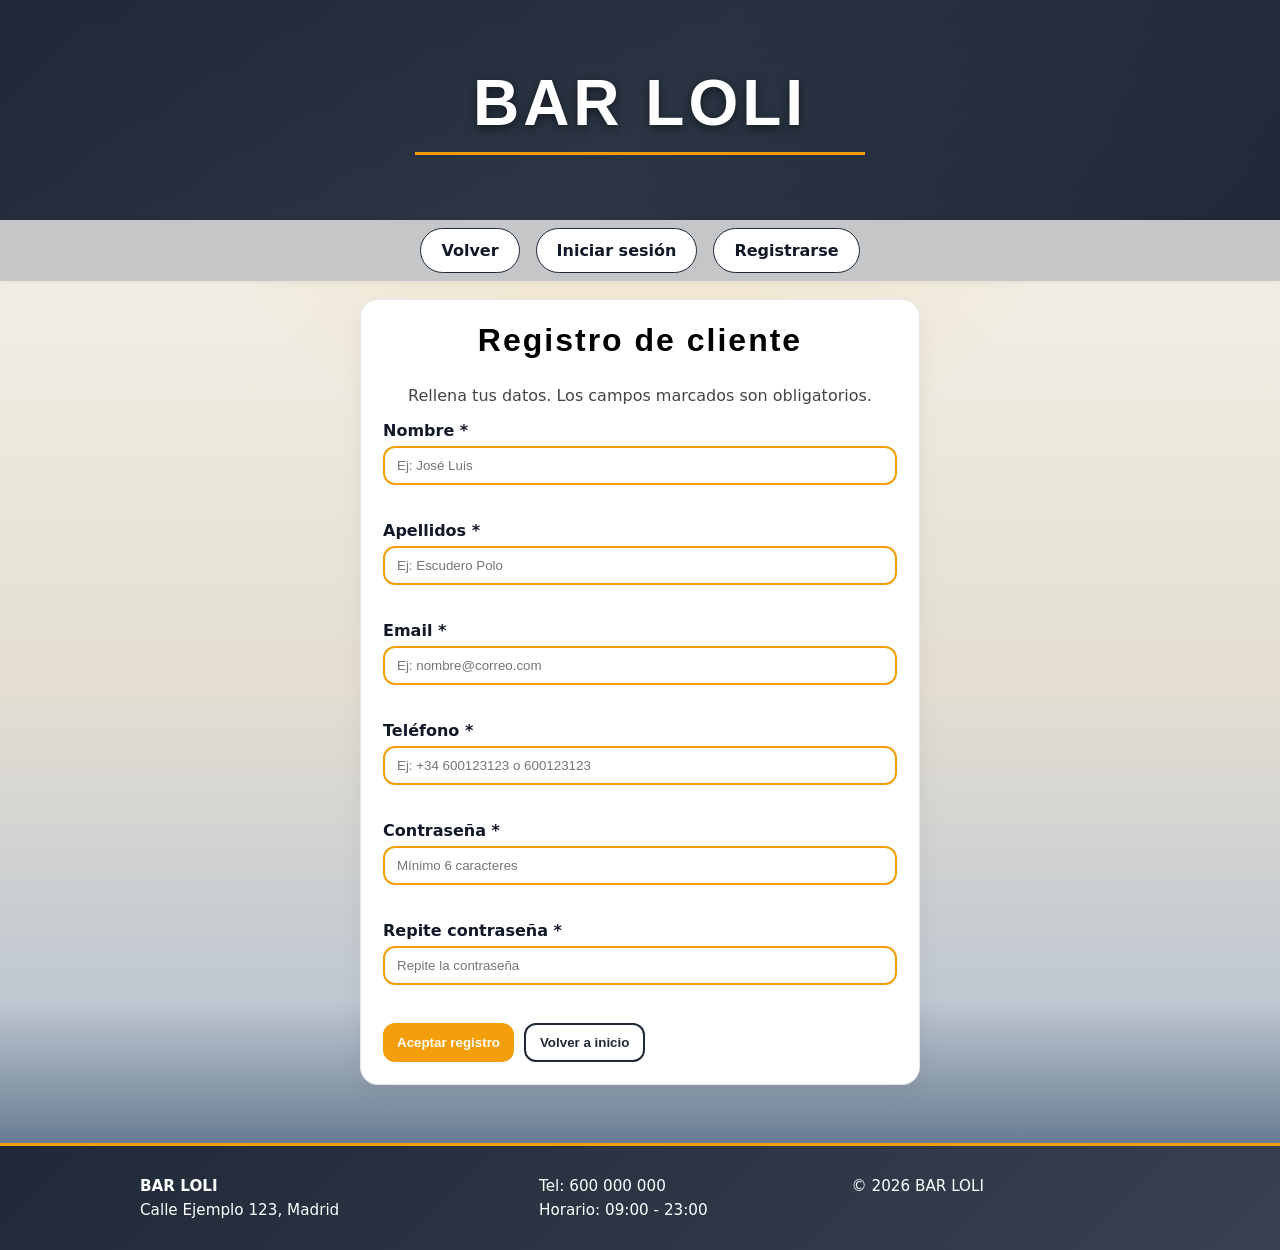
<file: registro.html>
<!--
página de registro
-->

<!doctype html>
<html lang="es">

<head>
    <meta charset="utf-8" />
    <meta name="viewport" content="width=device-width,initial-scale=1" />
    <title>Registro - BAR LOLI</title>
    <link rel="stylesheet" href="assets/css/styles.css">
</head>

<body>
    <header class="site-header">
        <div class="container">
            <h1 class="brand">BAR LOLI</h1>
        </div>
    </header>

    <nav class="site-nav">
        <div class="container nav-inner">
            <a class="nav-link" href="index.html">Volver</a>
            <a class="nav-link" href="login.php">Iniciar sesión</a>
            <a class="nav-link nav-link--primary" href="registro.html">Registrarse</a>
        </div>
    </nav>

    <main class="container">
        <div id="app"></div>
    </main>

    <footer class="site-footer">
        <div class="container footer-inner">
            <div><strong>BAR LOLI</strong><br />Calle Ejemplo 123, Madrid</div>
            <div>Tel: 600 000 000<br />Horario: 09:00 - 23:00</div>
            <div>© <span id="year"></span> BAR LOLI</div>
        </div>
    </footer>

    <script>
        document.getElementById("year").textContent = new Date().getFullYear();
    </script>
    <script src="assets/js/registro.js"></script>
</body>

</html>
</file>
<file: assets/css/styles.css>
/*CSS general*/

/*Variables generales*/
:root {

    /* Colores principales */
    --color-primary: #1F2937;
    --color-secondary: #FFFFFF;
    --color-accent: #F59E0B;

    /* Colores planos */
    --color-red: #DC2626;
    --color-blue: #1F2937;
    --color-white: #FFFFFF;
    --color-grisClaro: #c4c6c8fd;

    /* Colores opciones de guardar y eliminar */
    /* Cancelar / Eliminar */
    --color-cancelar: #DC3545;
    --color-cancelar-borde: #640811;
    --color-confirmar: #198754;
    --color-confirmar-borde: #043f23;

    /* Confirmar / Guardar hover*/
    --color-confirmar-hover: #146C43;
    --color-cancelar-hover: #B02A37;

    /* Errores */
    --color-error: #DC2626;

    /* Fondos */
    --bg: #c4c6c8;
    --card: #FFFFFF;

    /* Texto */
    --text: #111827;
    --muted: #6B7280;

    /* Bordes */
    --border: #1F2937;
    --border2: #131c28;

    /* Extras */
    --radius: 14px;
}

/* A todas las cajas*/
* {
    box-sizing: border-box;
}


/*Contenedores generales */
.container {
    width: min(1000px, 92%);
    margin: 0 auto;
}


/*BANNER GLOBAL ------------------------------------------------*/
.site-header {
    position: relative;
    min-height: 220px;
    background: linear-gradient(135deg,
                #1F2937,
                #374151,
                #1F2937);
    background-size: cover;
    background-position: center;
    background-repeat: no-repeat;

    display: flex;
    align-items: center;
    justify-content: center;

    color: var(--color-white);

    overflow: hidden;
}

/* capa oscura */
.site-header::before {
    content: "";

    position: absolute;
    inset: 0;

    background: linear-gradient(rgba(31, 41, 55, 0.65),
            rgba(31, 41, 55, 0.45));
}

.site-header .container {
    text-align: center;
    position: relative;
    z-index: 1;
}

.brand {
    margin: 0;
    font-family: "Bebas Neue", sans-serif;
    font-size: 4rem;
    letter-spacing: 4px;
    text-transform: uppercase;
    text-align: center;
    text-shadow: 0 3px 10px rgba(0, 0, 0, .5);
}

.brand-subtitle {
    margin-top: 12px;
    text-align: center;
    font-size: 1rem;
    letter-spacing: 3px;
    color: rgba(255, 255, 255, .85);
}

.brand::after {
    content: "";
    display: block;
    width: 450px;
    height: 3px;
    margin: 12px auto 0;
    background: var(--color-accent);
}

@keyframes aparecerTitulo {
    from {
        opacity: 0;
        transform: translateY(-15px);
    }

    to {
        opacity: 1;
        transform: translateY(0);
    }
}


/* NAV - barra de navegacion y sus botones */
.site-nav {
    background-color: var(--color-grisClaro);
    backdrop-filter: blur(8px);
    box-shadow: 0 2px 8px rgba(0, 0, 0, .05);
}

.nav-inner {
    display: flex;
    justify-content: center;
    gap: 16px;
    padding: 8px 0;
    flex-wrap: wrap;
}

.nav-link {
    text-decoration: none;
    color: var(--text);
    background: white;
    padding: 12px 20px;
    border-radius: 999px;
    border: 1px solid var(--border);
    font-weight: 600;
    transition: all .2s ease;
}

.nav-link:hover {
    transform: translateY(-2px);
    box-shadow: 0 4px 12px rgba(0, 0, 0, .12);
}


/* Body con degradado por capas -----------------------------------------*/
body {
    margin: 0;
    font-family: system-ui, -apple-system, BlinkMacSystemFont, "Segoe UI", sans-serif;

    background:
        radial-gradient(circle at top center,
            rgba(245, 158, 11, 0.18),
            transparent 35%),
        linear-gradient(180deg,
            #F8F5EE 0%,
            #F1EDE2 25%,
            #E4DED2 55%,
            #BFC7D1 80%,
            #274664 100%);

    color: var(--text);
    min-height: 100vh;
    display: flex;
    flex-direction: column;
}

main {
    flex: 1;
}


/* Carusel ----------------------------------------*/

.carrusel-card {
    padding: 0;
    overflow: hidden;
}

.carrusel {
    position: relative;
    width: 100%;
    height: 450px;
}

.carrusel img {
    position: absolute;
    inset: 0;
    width: 100%;
    height: 100%;
    object-fit: cover;
    border-radius: 16px;
    transition: opacity .8s ease;
}

/* Tarjetas de ventaja ------------------------------------ */

.ventajas {
    display: grid;
    grid-template-columns: repeat(3, 1fr);
    gap: 20px;
    margin: 25px 0;
}

.ventaja-card {
    background: rgba(255, 255, 255, .92);
    border-radius: 14px;
    padding: 25px;
    text-align: center;
    box-shadow: 0 4px 12px rgba(0, 0, 0, .08);
    transition: transform .2s ease;
}

.ventaja-card:hover {
    transform: translateY(-4px);
}

.ventaja-icon {
    font-size: 2rem;
    margin-bottom: 10px;
}

.ventaja-card h3 {
    margin-bottom: 10px;
    color: var(--color-primary);
}

.ventaja-card p {
    color: var(--muted);
    line-height: 1.5;
}


/* CARDS / SECTIONS generales ----------------------------------- */
.card {
    background: var(--card);
    border: 1px solid rgba(39, 70, 100, 0.12);
    border-radius: 18px;
    padding: 22px;
    margin: 20px 0;
    box-shadow: 0 8px 24px rgba(0, 0, 0, 0.06);
}


.hero h2 {
    margin: 0 0 8px;
}

.section-title {
    display: flex;
    align-items: center;
    justify-content: space-between;
    gap: 12px;
    margin-bottom: 10px;
}

.section-title h2 {
    margin: 0;
}

.date-badge {
    background: rgba(0, 48, 73, 0.08);
    color: var(--color-blue);
    border: 1px solid rgba(0, 48, 73, 0.18);
    padding: 6px 10px;
    border-radius: 999px;
    font-weight: 700;
    font-size: 0.9rem;
}

.menu-grid {
    display: grid;
    gap: 12px;
    grid-template-columns: repeat(3, 1fr);
}

.menu-block {
    border: 1px solid var(--border);
    border-radius: 12px;
    padding: 12px;
}

.menu-block h3 {
    margin: 0 0 10px;
    color: var(--color-primary);
}

.list {
    margin: 0;
    padding-left: 18px;
}

.price-note {
    margin: 14px 0 0;
    color: var(--muted);
}

#menuIncluye {
    margin: 14px 0 0;
    color: var(--muted);
}

.actions {
    margin-top: 14px;
    display: flex;
    gap: 10px;
}

.btn {
    cursor: pointer;
    border: 0;
    background: var(--color-accent);
    color: var(--color-white);
    padding: 10px 14px;
    border-radius: 12px;
    font-weight: 700;
}

.btn:hover {
    filter: brightness(1.05);
}

.btn--outline {
    background: transparent;
    color: var(--color-primary);
    border: 2px solid var(--border);           
}

.reviews {
    display: grid;
    gap: 12px;
}


.review-text {
    margin: 0 0 8px;
}

.review-meta {
    margin: 0;
    color: var(--muted);
    font-size: 0.95rem;
}



/* footer ---------------------------------------------------*/
.site-footer {
    margin-top: 40px;
    background: linear-gradient(135deg,#1F2937,#374151);
    color: var(--color-white);
    padding: 28px 0;
    border-top: 3px solid var(--color-accent);
}

.footer-inner {
    display: grid;
    grid-template-columns: 1.3fr 1fr 1fr;
    gap: 24px;
    align-items: start;
    font-size: 0.95rem;
    line-height: 1.6;
}

/* Sección de formularios ----------------------------------------*/

/* Estilos generales */
.field {
    margin-top: 12px;
}

.field label {
    display: block;
    font-weight: 700;
    margin-bottom: 6px;
}

.field input {
    width: 100%;
    padding: 10px 12px;
    border-radius: 12px;
    border: 1px solid var(--border);
    outline: none;
}

.field input:focus {
    border-color: var(--color-primary);
    box-shadow: 0 0 0 3px rgba(39, 70, 100, 0.15);
}


.error {
    display: block;
    color: var(--color-error);
    font-weight: 700;
    min-height: 18px;
    margin-top: 6px;
}

.is-invalid {
    border-color: var(--color-red) !important;
}

/* Formularios de zona trabajadores */

.panel-trabajadores {
    display: grid;
    grid-template-columns: repeat(auto-fit, minmax(240px, 1fr));
    gap: 18px;
    margin-top: 18px;
}

.panel-btn {
    display: flex;
    align-items: center;
    min-height: 70px;
    padding: 18px;
    font-size: 1.05rem;
    font-weight: 700;
    border-radius: 16px;
    border: 2px solid var(--color-primary);
    background: var(--color-white);
    color: var(--color-primary);
    cursor: pointer;
    transition: all .20s ease;
    text-align: left;
    text-decoration: none;
    box-shadow: 0 4px 12px rgba(0, 0, 0, .04);
}

.panel-btn:hover {
    background: var(--color-primary);
    color: var(--color-white);
    transform: translateY(-3px);
    box-shadow: 0 8px 20px rgba(0, 0, 0, .12);
}

.panel-btn:active {
    transform: translateY(0);
}

/* empleados (form + tabla)  */

.form-grid {
    display: grid;
    grid-template-columns: repeat(2, minmax(0, 1fr));
    gap: 12px;
}

.table-wrap {
    width: 100%;
    overflow-x: auto;
    margin-top: 10px;
}

.table {
    width: 100%;
    border-collapse: collapse;
    min-width: 640px;
}

.table th,
.table td {
    padding: 12px;
    border-bottom: 1px solid var(--border);
    text-align: left;
}

.table thead th {
    color: var(--color-primary);
    font-weight: 800;
    background: rgba(39, 70, 100, 0.05);
}

.table td:last-child {
    white-space: nowrap;
}

.table tbody tr:hover {
    background: rgba(39, 70, 100, 0.03);
}

.badge {
    display: inline-block;
    padding: 5px 12px;
    border-radius: 999px;
    border: 1px solid rgba(39, 70, 100, 0.20);
    background: rgba(39, 70, 100, 0.08);
    color: var(--color-primary);
    font-weight: 800;
    font-size: 0.85rem;
}

.msg {
    margin-top: 12px;
    font-weight: 800;
}

/* Enlaces que se comportan como botones */
.panel-btn {
    text-decoration: none;
    display: inline-block;
}

/* botones mini de las TABLAS */

.btn-mini {
    padding: 8px 12px;
    border-radius: 10px;
    border: 2px solid var(--color-primary);
    background: var(--color-white);
    color: var(--color-primary);
    font-weight: 700;
    cursor: pointer;
    margin-right: 6px;
    transition: all .15s ease;
}

.btn-mini:hover {
    background: var(--color-primary);
    color: var(--color-white);
}

/* boton editar */
.btn-mini--edit {
    border-color: var(--color-confirmar-borde);
    color: var(--color-confirmar);
}

.btn-mini--edit:hover {
    background: var(--color-confirmar);
    color: var(--color-white);
}

/* boton eliminar */
.btn-mini--danger {
    border-color: var(--color-cancelar-borde);
    color: var(--color-cancelar);
}

.btn-mini--danger:hover {
    background: var(--color-cancelar);
    color: var(--color-white);
}

.muted {
    color: var(--muted);
    font-weight: 700;
}

/* Reservar platos y mesas */
.resumen-mesas {
    display: grid;
    grid-template-columns: repeat(auto-fit, minmax(180px, 1fr));
    gap: 14px;
    margin-top: 14px;
}

.kpi {
    border: 1px solid rgba(39, 70, 100, 0.12);
    border-radius: 16px;
    padding: 14px;
    background: var(--color-white);
    box-shadow: 0 4px 12px rgba(0, 0, 0, .04);
}

.kpi__label {
    color: var(--muted);
    font-weight: 700;
    font-size: 0.9rem;
}

.kpi__value {
    font-size: 1.8rem;
    font-weight: 900;
    color: var(--color-primary);
    margin-top: 4px;
}

.grid-mesas {
    display: grid;
    grid-template-columns: repeat(5, 1fr);
    gap: 12px;
    margin-top: 14px;
}

.mesa {
    border-radius: 16px;
    border: 2px solid var(--border);
    height: 78px;
    font-size: 1.4rem;
    font-weight: 900;
    cursor: pointer;
    transition: all .15s ease;
    box-shadow: 0 2px 8px rgba(0, 0, 0, .04);
}

.mesa:hover {
    transform: translateY(-3px);
    box-shadow: 0 6px 14px rgba(0, 0, 0, .10);
}

.mesa--vacia {
    height: 78px;
    border-radius: 16px;
    border: 2px dashed rgba(0, 0, 0, .08);
    background: rgba(0, 0, 0, .02);
}

.mesa--libre {
    background: #ECFDF5;
    border-color: var(--color-confirmar);
    color: var(--color-confirmar-borde);
}

.mesa--ocupada {
    background: #FEF2F2;
    border-color: var(--color-cancelar);
    color: var(--color-cancelar-borde);
}

.mesa--loading {
    opacity: .7;
}

.turno-header {
    display: grid;
    gap: 12px;
    margin-bottom: 16px;
    padding-bottom: 12px;
    border-bottom: 1px solid rgba(39, 70, 100, 0.12);
}

.turno-title {
    margin: 0;
    color: var(--color-primary);
    font-size: 1.35rem;
    font-weight: 800;
    letter-spacing: .5px;
}

.res-title {
    margin-top: 0;
    color: var(--color-primary);
    font-weight: 800;
    letter-spacing: .3px;
}

.res-sub {
    color: var(--muted);
    margin-top: 6px;
    line-height: 1.5;
}


/* Zona cliente, parte de la reserva ---------------------------*/

.hint {
    color: var(--muted);
    margin-top: 6px;
    line-height: 1.5;
}


.stock-turnos {
    margin-top: 10px;
    padding: 14px;
    border: 1px solid rgba(39, 70, 100, 0.12);
    border-radius: 16px;
    background: var(--color-white);
    white-space: pre-line;
    font-weight: 700;
    box-shadow: 0 4px 12px rgba(0, 0, 0, .04);
}

.btn-row {
    display: flex;
    gap: 10px;
    flex-wrap: wrap;
    margin-top: 14px;
}





/* Tarjeta del login -------------------------------------- */

.card-auth {
    max-width: 560px;
    margin: 18px auto;
}

.res-top {
    display: flex;
    gap: 16px;
    justify-content: space-between;
    align-items: flex-start;
    flex-wrap: wrap;
}

.res-top__right {
    min-width: 240px;
    display: flex;
    flex-direction: column;
    gap: 6px;
}

.date-label {
    font-weight: 800;
}

.date-input {
    padding: 10px 12px;
    border-radius: 12px;
    border: 1px solid var(--border);
    outline: none;
    transition: all .15s ease;
}

.date-input:focus {
    border-color: var(--color-primary);
    box-shadow: 0 0 0 3px rgba(39, 70, 100, 0.15);
}

.date-help {
    color: var(--muted);
}

.sep {
    border: none;
    border-top: 1px solid var(--border);
    margin: 18px 0;
}

.btn-sm {
    padding: 8px 10px;
    border-radius: 12px;
    font-size: 0.9rem;
}

/* Reseñas / Modal -------------------------------------- */

.cliente-top {
    display: flex;
    justify-content: space-between;
    align-items: center;
    gap: 12px;
    flex-wrap: wrap;
}

.modal {
    display: none;
    position: fixed;
    inset: 0;
    z-index: 999;
}

.modal.is-open {
    display: block;
}

.modal__backdrop {
    position: absolute;
    inset: 0;
    background: rgba(0, 0, 0, .45);
    backdrop-filter: blur(2px);
}

.modal__panel {
    position: relative;
    max-width: 640px;
    margin: 8vh auto;
    z-index: 2;
}

textarea {
    width: 100%;
    padding: 10px 12px;
    border-radius: 12px;
    border: 1px solid var(--border);
    outline: none;
    resize: vertical;
}

textarea:focus {
    border-color: var(--color-primary);

    box-shadow: 0 0 0 3px rgba(39, 70, 100, .15);
}

.reviews-list {
    margin-top: 12px;
}

.reviews-title {
    margin: 16px 0 8px;
}

.review__top {
    display: flex;
    justify-content: space-between;
    align-items: center;
    gap: 12px;
}

.review__stars {
    font-family: ui-monospace, SFMono-Regular, Menlo, monospace;
}

.review__text {
    margin: 8px 0;
    color: var(--text);
}

.review__date {
    color: var(--muted);
}

/* Carta pública ---------------------------------------------*/
.carta-cat {
    display: flex;
    align-items: baseline;
    justify-content: space-between;
    gap: 12px;
    margin-bottom: 12px;
}

.carta-cat__title {
    margin: 0;
    font-size: 1.35rem;
    font-weight: 800;
    color: var(--color-primary);
    position: relative;
}

.carta-cat__title::after {
    content: "";
    display: block;
    width: 60px;
    height: 3px;
    margin-top: 6px;
    background: var(--color-accent);
    border-radius: 999px;
}

.carta-list {
    display: grid;
    gap: 12px;
}

.carta-item {
    padding: 14px 16px;
    border: 1px solid var(--border);
    border-radius: 16px;
    background: var(--color-white);
    transition: all .15s ease;
}

.carta-item:hover {
    transform: translateY(-2px);

    box-shadow: 0 6px 14px rgba(0, 0, 0, .08);
}

.carta-item__top {
    display: flex;
    align-items: baseline;
    justify-content: space-between;
    gap: 12px;
}

.carta-item__name {
    font-size: 1.05rem;
    color: var(--text);
}

.carta-item__price {
    font-weight: 900;
    color: var(--color-accent);
    white-space: nowrap;
}

.carta-item__desc {
    margin-top: 6px;
    color: var(--muted);
    line-height: 1.5;
}


/* CRUD Platos -----------------------------------------  */
.plato-cat {
    margin-top: 16px;
}

.plato-cat__title {
    margin: 0 0 12px;
    font-size: 1.2rem;
    font-weight: 800;
    color: var(--color-primary);
}

.plato-cat__title::after {
    content: "";
    display: block;
    width: 50px;
    height: 3px;
    margin-top: 6px;
    background: var(--color-accent);
    border-radius: 999px;
}

.plato-cat__list {
    display: grid;
    gap: 12px;
}

.plato-row {
    display: flex;
    gap: 12px;
    align-items: flex-start;
    justify-content: space-between;
    padding: 14px 16px;
    border: 1px solid var(--border);
    border-radius: 16px;
    background: var(--color-white);
    transition: all .15s ease;
}

.plato-row:hover {
    transform: translateY(-2px);

    box-shadow: 0 6px 14px rgba(0, 0, 0, .08);
}

.plato-row__main {
    flex: 1;
}

.plato-row__top {
    display: flex;
    justify-content: space-between;
    gap: 12px;
}

.plato-row__price {
    font-weight: 900;
    color: var(--color-accent);
    white-space: nowrap;
}

.plato-row__desc {
    margin-top: 6px;
    color: var(--muted);
    line-height: 1.5;
}

.plato-row__actions {
    display: flex;
    gap: 8px;
    flex-wrap: wrap;
}


/* Menu del dia - legible -----------------------------------------*/

.menu-dia {
    margin-top: 18px;
}

.menu-dia__head {
    display: flex;
    flex-direction: column;
    align-items: center;
    gap: 10px;
    margin-bottom: 14px;
}

.menu-dia__title {
    margin: 0;
    text-align: center;
    letter-spacing: 4px;
    text-transform: uppercase;
    font-family: "Bebas Neue", sans-serif;
    font-size: 42px;
    font-weight: 400;

    color: var(--color-white);
    -webkit-text-stroke: 2px #000;
    text-shadow: 2px 2px 4px rgba(0, 0, 0, 0.55);
}

.menu-dia__date {
    display: flex;
    flex-direction: column;
    align-items: center;
    gap: 6px;
}

.menu-dia__date-badge {
    display: inline-block;
    padding: 10px 18px;
    border-radius: 999px;

    font-size: 18px;
    font-weight: 800;
    letter-spacing: 1px;

    background: var(--color-white);
    border: 2px solid var(--color-accent);
    color: #1d1d1d;
}

.menu-dia__date-sub {
    font-size: 14px;
    color: #1d1d1d;
    font-weight: 600;
}

.menu-dia__wrap {
    padding: 16px;
    border-radius: 14px;
    background: rgba(255, 255, 255, 0.86);
}


.menu-dia__box {
    background: var(--color-white);
    border: 2px solid var(--color-accent);
    border-radius: 14px;
    padding: 14px 16px;
    margin-bottom: 14px;
}

.menu-dia__box h3 {
    margin-top: 0;
}

.menu-dia__note .hint {
    color: #1d1d1d;
}

.menu-dia__actions {
    display: flex;
    justify-content: flex-start;
    margin-top: 6px;
}

.reviews-home__title {
    margin-top: 60px;
    margin-bottom: 20px;
    text-align: center;
    letter-spacing: 4px;
    text-transform: uppercase;
    font-family: "Bebas Neue", sans-serif;
    font-size: 42px;
    font-weight: 400;
    color: var(--color-white);
    -webkit-text-stroke: 2px #000;
    text-shadow: 2px 2px 4px rgba(0, 0, 0, .55);
}

.reviews-home__panel {
    padding: 22px;
    border-radius: 18px;
    background: rgba(255, 255, 255, 0.75);
    box-shadow: 0 10px 28px rgba(0, 0, 0, .12);
    border: none;
}

.review {
    background: rgba(255, 255, 255, 0.95);
    border: 2px solid var(--color-accent);
    border-radius: 14px;
    padding: 14px 16px;
    margin-bottom: 12px;
    box-shadow: 0 2px 8px rgba(0, 0, 0, .03);
}

.reviews-home__actions {
    margin-top: 22px;
}

.menu-dia__title {
    margin-top: 60px;
}

.registro-title {
    margin-top: 0;
    text-align: center;
    font-family: "Bebas Neue", sans-serif;
    letter-spacing: 2px;
    font-size: 32px;
    color: #000000;
}


input,
select,
textarea {
    border: 2px solid var(--color-accent);
    border-radius: 12px;
    background-color: var(--color-white);
}

input:focus,
select:focus,
textarea:focus {
    outline: none;
    box-shadow: 0 0 0 2px rgba(107, 62, 38, 0.25);
}

.field input {
    border: 2px solid var(--color-accent);
}

.registro-subtitle {
    margin-top: 6px;
    text-align: center;
    color: #090909;
}

.card-auth .res-title {
    text-align: center;
}

.card-auth .res-sub {
    text-align: center;
    color:rgb(0, 0, 0);
}

.disponibilidad,
.resumen-dia,
.infoStock,
.card-disponibilidad {
    border: 2px solid var(--color-accent);
    border-radius: 12px;
}

.btn-reservar,
.btn-success {
    background-color: var(--color-confirmar);
    /* verde */
    color: var(--color-white);
    border: 2px solid var(--color-confirmar-borde);
}

.btn-reservar:hover {
    background: var(--color-confirmar-hover);
    border-color: var(--color-confirmar-hover);
}

.btn-logout,
.btn-danger {
    background-color: var(--color-cancelar);
    /* rojo */
    color: var(--color-white);
    border: 2px solid var(--color-cancelar-borde);
}

.btn-logout:hover {
    background: var(--color-cancelar-hover);
    border-color: var(--color-cancelar-hover);
}

button[data-cancelar-reserva],
.btn-cancelar {
    background-color: var(--color-cancelar);
    color: var(--color-white);
    border: 2px solid var(--color-cancelar-borde);
}

button[data-cancelar-reserva]:hover {
    background: var(--color-cancelar-hover);
    border-color: var(--color-cancelar-hover);
}

/*ZONA ADMINISTRADOR ------------------------------------------------------*/

.empleados-roles-info {
    margin-bottom: 28px;
}

.btn-success {
    background: var(--color-confirmar);
    border: 2px solid var(--color-confirmar-borde);
    color: var(--color-white);
}

.btn-success:hover {
    background: var(--color-confirmar-hover);
    border-color: var(--color-confirmar-hover);
}

.btn-danger {
    background: var(--color-cancelar);
    border: 2px solid var(--color-cancelar-borde);
    color: var(--color-white);
}

.btn-danger:hover {
    background: var(--color-cancelar-hover);
    border-color: var(--color-cancelar-hover);
}

.btn-mini--edit {
    background: var(--color-confirmar);
    border-color: var(--color-confirmar-borde);
    color: var(--color-white);
}

.btn-mini--edit:hover {
    background: var(--color-confirmar-hover);
    border-color: var(--color-confirmar-hover);
}

.btn-mini--danger {
    background: var(--color-cancelar);
    border-color: var(--color-cancelar-borde);
    color: var(--color-white);
}

.btn-mini--danger:hover {
    background: var(--color-cancelar-hover);
    border-color: var(--color-cancelar-hover);
}

.msg-reserva {
    margin-top: 16px;
    padding: 12px 16px;
    border-radius: 10px;
    font-weight: 700;

    background: rgba(220, 53, 69, 0.08);
    border: 1px solid rgba(220, 53, 69, 0.25);
}

/*--- formulario crear empleado (solo admin) --------------------- */

.table .muted {
    color: var(--muted);
    font-weight: 700;
    text-transform: uppercase;
}

.card p {
    color: #444;
}

.card small:not(.error) {
    color: var(--muted);
}

.field input[type="date"]::-webkit-calendar-picker-indicator {
    opacity: 0.7;
    cursor: pointer;
}

.modal-confirm-bg {
    position: fixed;
    inset: 0;
    background: rgba(0, 0, 0, .45);
    display: flex;
    justify-content: center;
    align-items: center;
    z-index: 99999;
}

.modal-confirm {
    background: var(--color-white);
    border-radius: 16px;
    padding: 24px;
    width: 420px;
    max-width: 90%;
    border: 1px solid var(--border);
    box-shadow: 0 12px 32px rgba(0, 0, 0, .20);
}

/*Gestion de reservar----------------------------------------------*/

.kpi,
.kpi *,
.stat,
.stat *,
.summary-card,
.summary-card * {
    color: #2e2c2c;
}

.plato-row__actions button[data-action="edit"] {
    background: var(--color-confirmar);
    border: 1px solid var(--color-confirmar-borde);
    color: var(--color-white);
}

.plato-row__actions button[data-action="edit"]:hover {
    background: var(--color-confirmar-hover);
    border-color: var(--color-confirmar-hover);
}

.plato-row__actions button[data-action="delete"] {
    background: var(--color-cancelar);
    border: 1px solid var(--color-cancelar-borde);
    color: var(--color-white);
}

.plato-row__actions button[data-action="delete"]:hover {
    background: var(--color-cancelar-hover);
    border-color: var(--color-cancelar-hover);
}

#listaPlatos {
    margin-top: 40px;
}

#listaPlatos h4 {
    margin-top: 32px;
}


/* menu CRUD crear plato -------------------------------- */
.menu-item-card {
    background: var(--color-white);
    border: 1px solid var(--border);
    border-radius: 14px;
    padding: 14px;
    margin: 14px 0;
}

.menu-item-head {
    display: flex;
    align-items: center;
    justify-content: space-between;
    gap: 10px;
    margin-bottom: 10px;
}

.menu-item-card select,
.menu-item-card input {
    border: 1px solid var(--border);
}


/* ---- Menu diario CRUD crear --------- */
.menu-slot.menu-slot--card {
    background: var(--color-white);
    border: 1px solid var(--border);
    border-radius: 14px;
    padding: 14px 14px 12px;
    margin: 14px 0;
    box-shadow: 0 4px 12px rgba(0, 0, 0, 0.06);
}

.menu-slot__head {
    display: flex;
    align-items: center;
    justify-content: space-between;
    gap: 10px;
    margin-bottom: 10px;
}

.menu-slot__row {
    margin-top: 8px;
}

.menu-slot__preview {
    margin-top: 10px;
    padding-top: 10px;
    border-top: 1px solid var(--border);
}

/* Avisos del sistema*/
.aviso {
    position: fixed;
    top: 50%;
    left: 50%;
    transform: translate(-50%, -50%);

    padding: 18px 28px;
    border-radius: 16px;

    font-weight: 700;
    text-align: center;

    box-shadow: 0 12px 30px rgba(0, 0, 0, .20);

    z-index: 9999;
}

.aviso--ok {
    background: #DCFCE7;
    color: #166534;
    border: 2px solid var(--color-confirmar);
}

.aviso--error {
    background: #FEE2E2;
    color: #991B1B;
    border: 2px solid var(--color-cancelar);
}

.aviso {
    animation: aparecerAviso .25s ease;
}

@keyframes aparecerAviso {
    from {
        opacity: 0;
        transform: translate(-50%, -60%);
    }

    to {
        opacity: 1;
        transform: translate(-50%, -50%);
    }
}





/* ============================================================================
    RESPONSIVE MOVIL
   ========================================================================== */

@media (max-width: 480px) {

    /*cabezera y marca de la web*/
    .site-header {
        min-height: 170px;
        padding: 20px 0;
    }

    .brand {
        font-size: 2.2rem;
        letter-spacing: 1px;
        line-height: 1.1;
    }

    .brand::after {
        width: 180px;
    }

    .brand-subtitle {
        font-size: 0.75rem;
        letter-spacing: 0.5px;
        line-height: 1.4;
        padding: 0 10px;
    }

    /*barra de navegacion - tamaño botones*/
    .nav-inner {
        gap: 10px;
    }
    
    .nav-link {
        padding: 10px 14px;
        font-size: 0.9rem;
    }
    
    /* tamñan del hero*/
    .hero {
            padding: 24px 18px;
        }
    
    .hero h2,
    #heroTitulo {
        font-size: 2rem;
        line-height: 1.15;
        }
    
    .hero p,
    #heroSubtitulo {
        font-size: 1rem;
        line-height: 1.5;
    }

    /* titulos de la secciones del index*/
    .menu-dia__title {
        font-size: 2rem;
        letter-spacing: 2px;
        line-height: 1.1;
    }

    /* carrusel */
    .carrusel {
        height: 200px;
    }

    /* Tarjetas de ventajas */
    
    .ventajas {
        grid-template-columns: 1fr;
        gap: 15px;
    }
    
    .ventaja-card {
        padding: 20px;
    }
    
    .ventaja-icon {
        font-size: 2.5rem;
    }
    
    .ventaja-card h3 {
        font-size: 1.4rem;
    }
    
    .ventaja-card p {
        font-size: 1rem;
    }

    /* notas del precio*/
    .price-note {
        text-align: center;
        color: var(--muted);
        line-height: 1.8;
    }
    
    #menuIncluye {
        text-align: center;
        color: var(--muted);
        margin-top: 8px;
    }

    /* Tabla reservas cliente en formato tarjeta */
    
    .table-wrap {
        overflow-x: visible;
    }
    
    .table {
        min-width: 0;
    }
    
    .table thead {
        display: none;
    }
    
    .table,
    .table tbody,
    .table tr,
    .table td {
        display: block;
        width: 100%;
    }
    
    .table tr {
        margin-bottom: 14px;
        padding: 14px;
        border: 2px solid var(--color-accent);
        border-radius: 14px;
        background: var(--color-white);
        box-shadow: 0 4px 12px rgba(0, 0, 0, .05);
    }
    
    .table td {
        display: flex;
        justify-content: space-between;
        gap: 12px;
        padding: 8px 0;
        border-bottom: 1px solid rgba(31, 41, 55, .15);
        white-space: normal;
    }
    
    .table td::before {
        content: attr(data-label);
        font-weight: 800;
        color: var(--color-primary);
    }
    
    .table td:last-child {
        border-bottom: none;
        white-space: normal;
        display: block;
    }
    
    .table td:last-child::before {
        display: block;
        margin-bottom: 8px;
    }
    
    .table td:last-child .btn {
        width: auto;
    }

    .menu-grid {
        grid-template-columns: 1fr;
    }

    .footer-inner {
        grid-template-columns: 1fr;
        text-align: center;
    }

    .form-grid {
        grid-template-columns: 1fr;
    }

}
</file>
